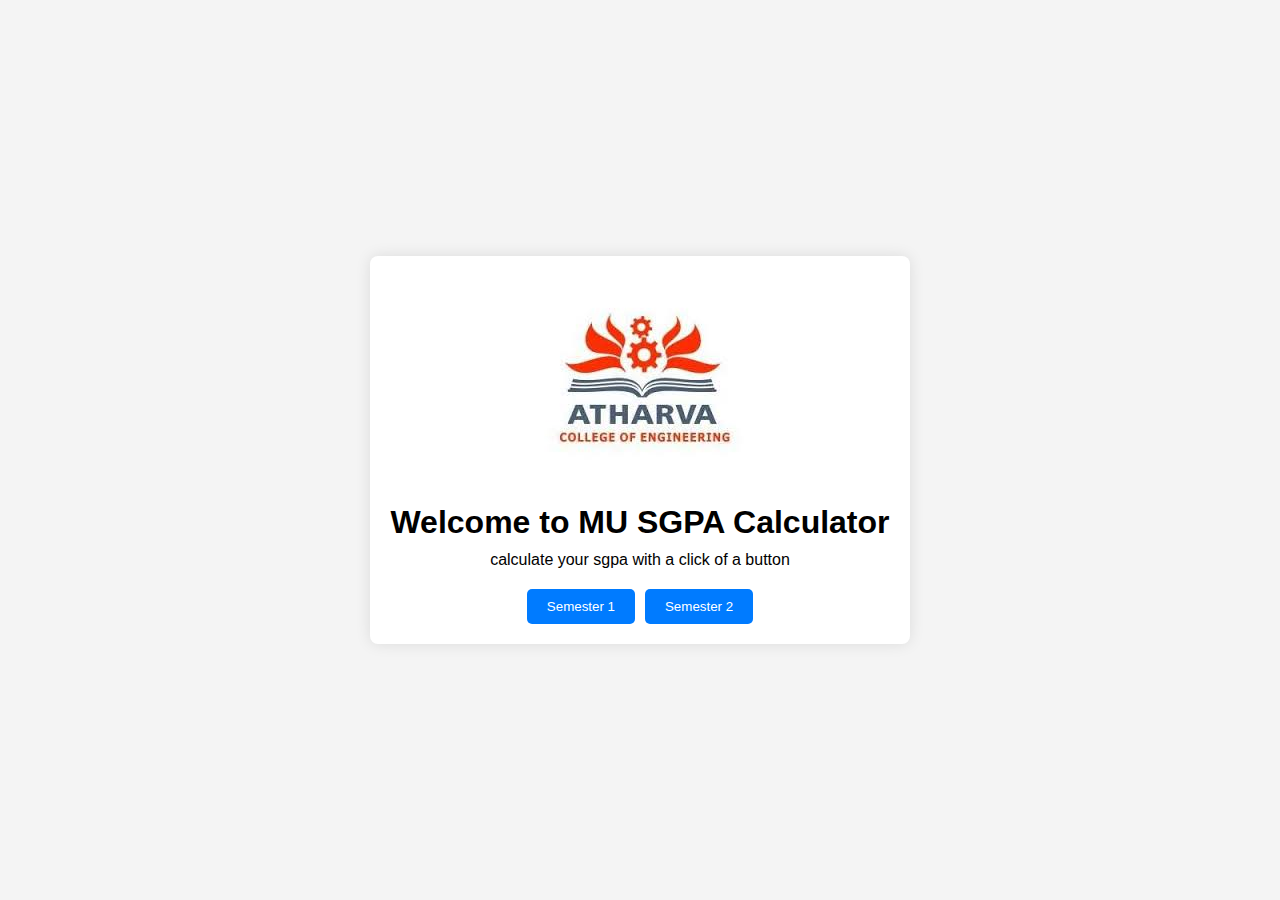
<file: index.html>
<!DOCTYPE html>
<html lang="en">
<head>
    <meta charset="UTF-8">
    <meta name="viewport" content="width=device-width, initial-scale=1.0">
    <title>Landing Page</title>
    <link rel="stylesheet" href="land.css">
</head>
<body>
    <div class="container">
        <img src="logo.jpeg" alt="">
        <h1>Welcome to MU SGPA Calculator</h1>
        <p>calculate your sgpa with a click of a button</p>
        <div class="button-container">
            <button id="sem1" class="btn">Semester 1</button>
            <button id="sem2" class="btn">Semester 2</button>
        </div>
    </div>
    <script >
        document.getElementById("sem1")?.addEventListener("click", function() {
        window.location.href = "sem1.html";
        }); 
        
        document.getElementById("sem2")?.addEventListener("click", function() {
        window.location.href = "sem2.html";
        });  

    </script>
</body>
</html>
</file>
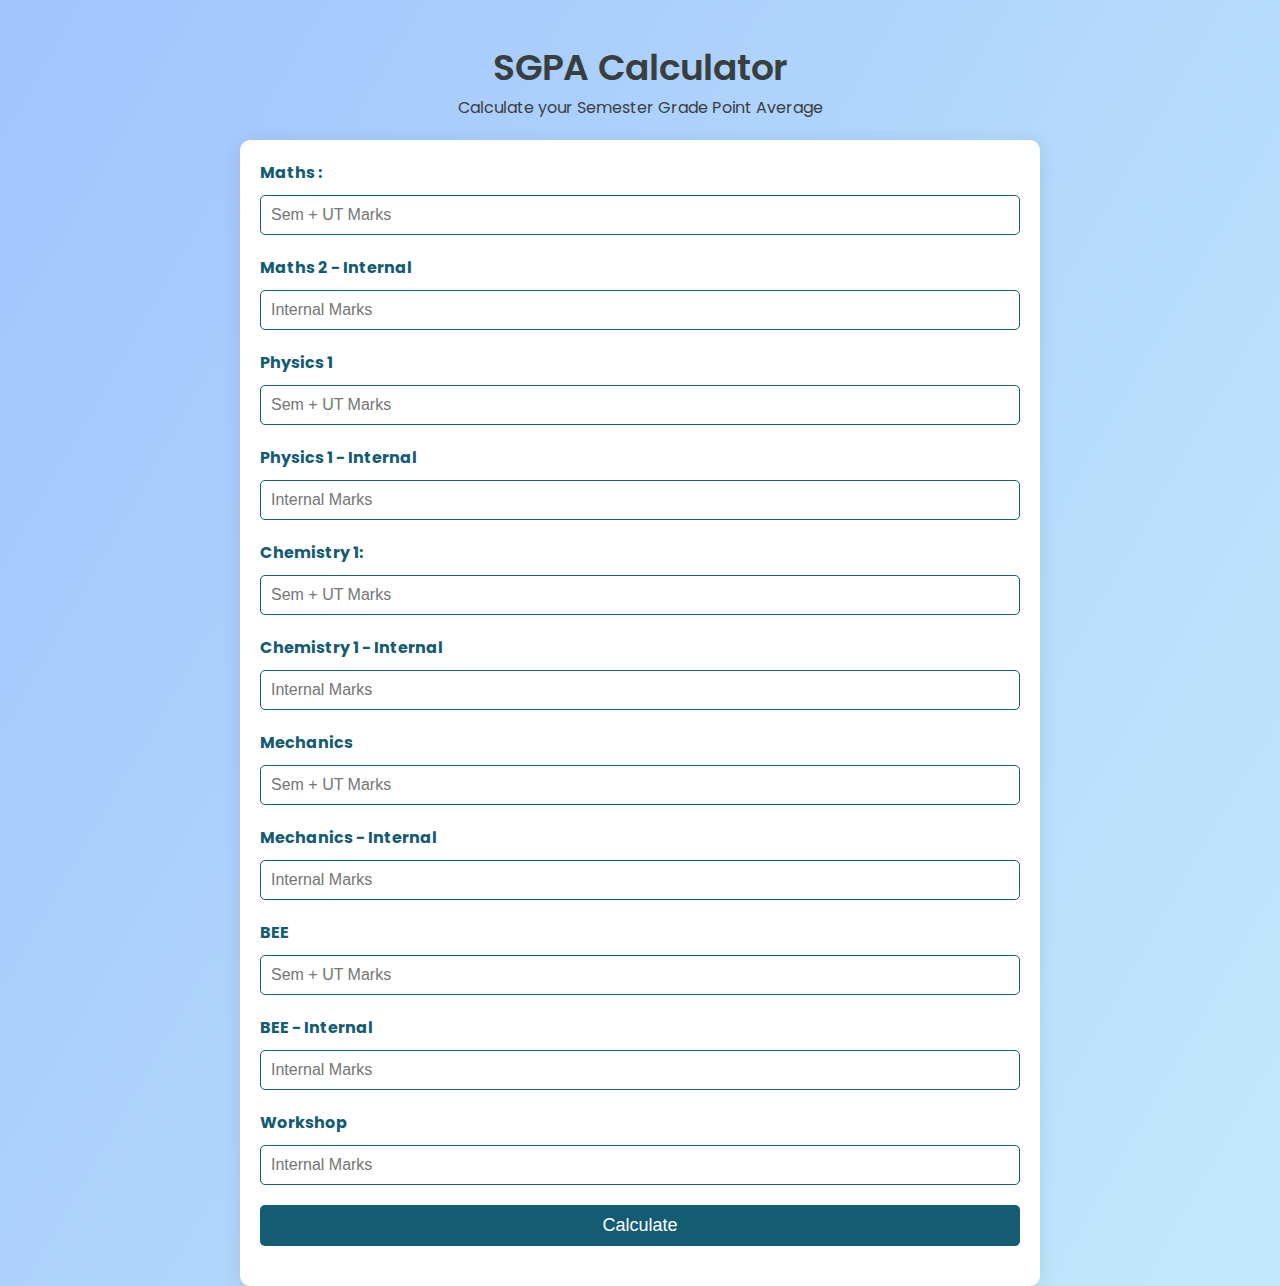
<file: sem1.html>
<!DOCTYPE html>
<html lang="en">
<head>
    <meta charset="UTF-8" />
    <meta name="viewport" content="width=device-width, initial-scale=1.0" />
    <title>Semester 1</title>
    <link rel="stylesheet" href="sem1.css" />
</head>
<body>
    <div class="background">
        <div class="container">
            <div class="content">
                <h1>SGPA Calculator</h1>
                <p>Calculate your Semester Grade Point Average</p>
            </div>
            <div class="box">
                <form onsubmit="calculateMarks(event)" class="calculate-form" id="calculateForm">
                    <div class="form-group">
                        <label for="m1-sem">Maths :</label>
                        <input type="number" required min="0" max="100" name="m1-sem" id="m1-sem" placeholder="Sem + UT Marks" />
                    </div>
                    <div class="form-group">
                        <label for="m1-inter">Maths 2 - Internal</label>
                        <input type="number" required min="0" max="100" name="m1-inter" id="m1-inter" placeholder="Internal Marks" />
                    </div>
                    <div class="form-group">
                        <label for="p1-sem">Physics 1</label>
                        <input type="number" required min="0" max="100" name="p1-sem" id="p1-sem" placeholder="Sem + UT Marks" />
                    </div>
                    <div class="form-group">
                        <label for="p1-inter">Physics 1 - Internal</label>
                        <input type="number" required min="0" max="100" name="p1-inter" id="p1-inter" placeholder="Internal Marks" />
                    </div>
                    <div class="form-group">
                        <label for="c1-sem">Chemistry 1:</label>
                        <input type="number" required min="0" max="100" name="c1-sem" id="c1-sem" placeholder="Sem + UT Marks" />
                    </div>
                    <div class="form-group">
                        <label for="c1-inter">Chemistry 1 - Internal</label>
                        <input type="number" required min="0" max="100" name="c1-inter" id="c1-inter" placeholder="Internal Marks" />
                    </div>
                    <div class="form-group">
                        <label for="mech-sem">Mechanics </label>
                        <input type="number" required min="0" max="100" name="mech-sem" id="mech-sem" placeholder="Sem + UT Marks" />
                    </div>
                    <div class="form-group">
                        <label for="mech-inter">Mechanics - Internal</label>
                        <input type="number" required min="0" max="100" name="mech-inter" id="mech-inter" placeholder="Internal Marks" />
                    </div>
                    <div class="form-group">
                        <label for="bee-sem">BEE </label>
                        <input type="number" required min="0" max="100" name="bee-sem" id="bee-sem" placeholder="Sem + UT Marks" />
                    </div>
                    <div class="form-group">
                        <label for="bee-inter">BEE - Internal</label>
                        <input type="number" required min="0" max="100" name="bee-inter" id="bee-inter" placeholder="Internal Marks" />
                    </div>
                    <div class="form-group">
                        <label for="workshop">Workshop</label>
                        <input type="number" required min="0" max="100" name="workshop" id="workshop" placeholder="Internal Marks" />
                    </div>
                    <button type="submit" class="primary-btn">Calculate</button>
                    

                </form>
                <p id="result" class="result"></p>
            </div>
        </div>
    </div>
    <script src= "sem1.js"></script>
</body>
</html>
</file>
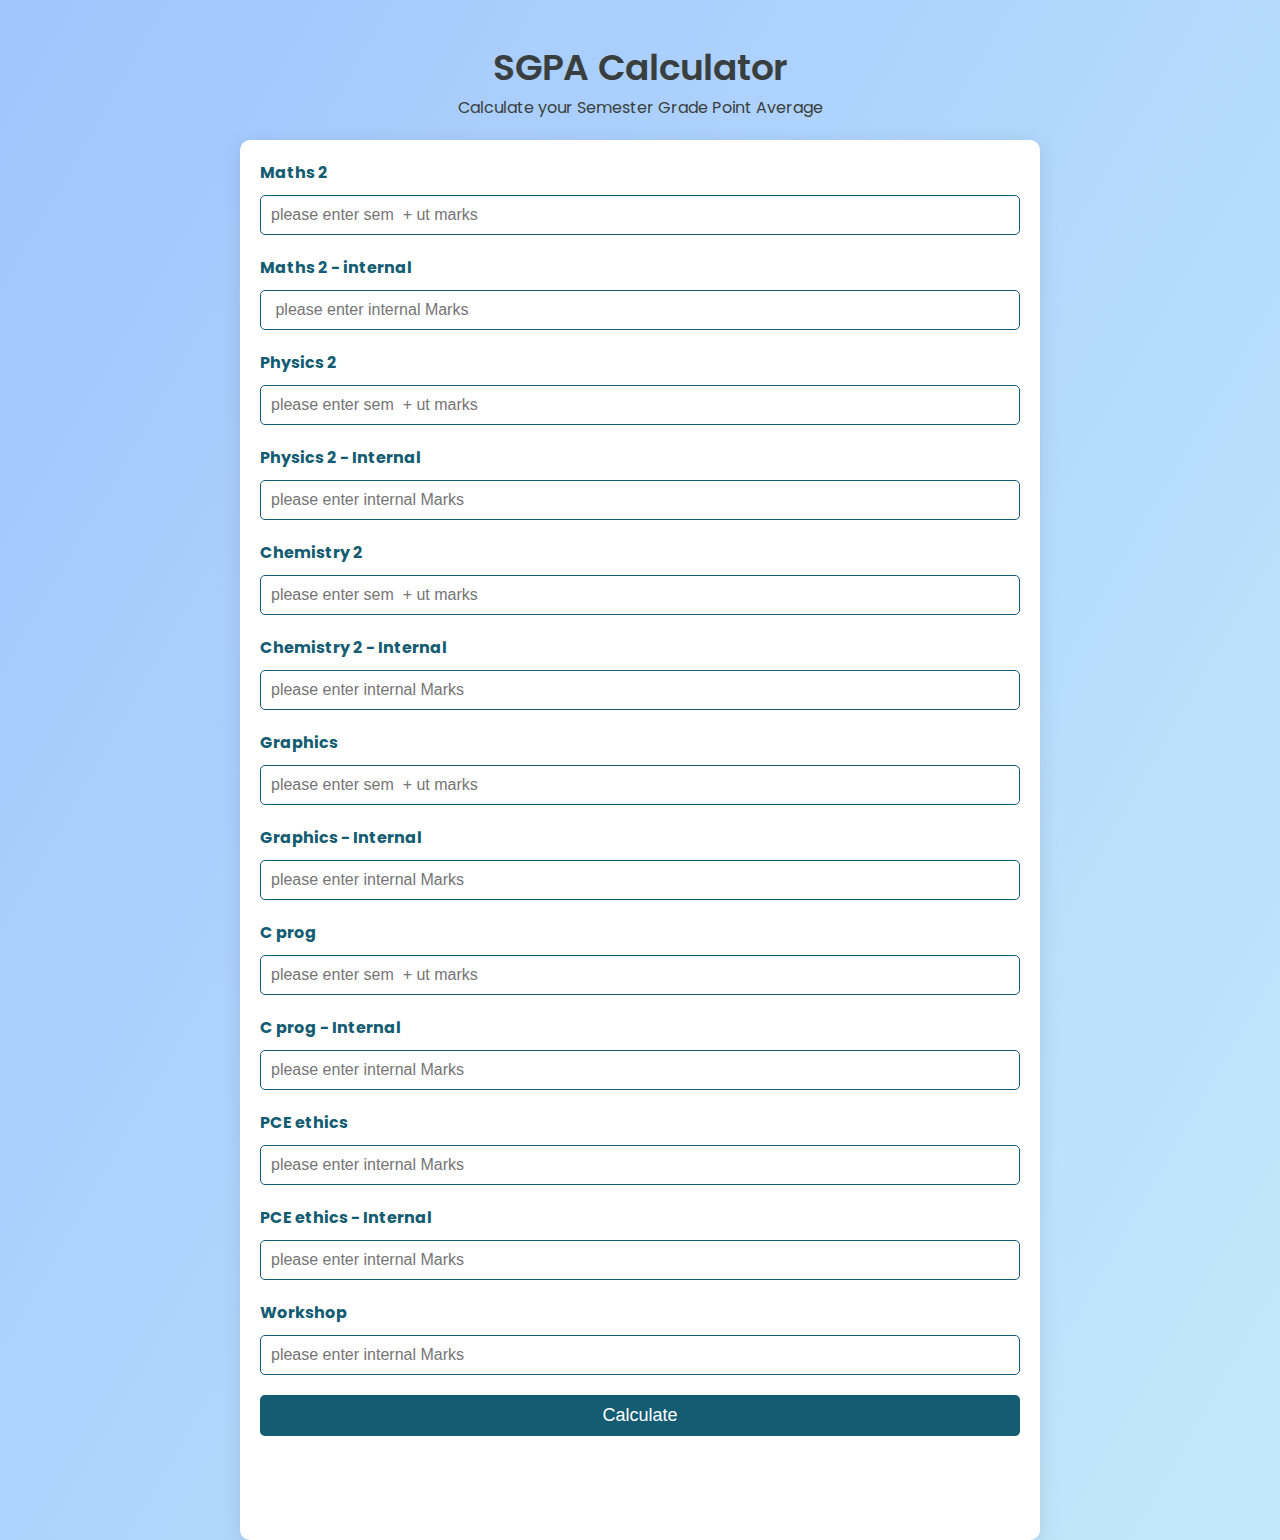
<file: sem2.html>
<!DOCTYPE html>
<html lang="en">
<head>
    <meta charset="UTF-8" />
    <meta name="viewport" content="width=device-width, initial-scale=1.0" />
    <title>Semester 2</title>
    <link rel="stylesheet" href="sem2.css" />
</head>
<body>
    <div class="background">
        <div class="container">
            <div class="content">
                <h1>SGPA Calculator</h1>
                <p>Calculate your Semester Grade Point Average</p>
            </div>
            <div class="box">
                <form onsubmit="calculateMarks(event)" class="calculate-form" id="calculateForm">
                    <div class="form-group">
                        <label for="m2-sem">Maths 2</label>
                        <input type="number" required min="0" max="100" name="m2-sem" id="m2-sem" placeholder="please enter sem  + ut marks" />
                    </div>
                    <div class="form-group">
                        <label for="m2-inter">Maths 2 - internal </label>
                        <input type="number" required min="0" max="100" name="m2-inter" id="m2-inter" placeholder=" please enter internal Marks" />
                    </div>
                    <div class="form-group">
                        <label for="p2-sem">Physics 2</label>
                        <input type="number" required min="0" max="100" name="p2-sem" id="p2-sem" placeholder="please enter sem  + ut marks" />
                    </div>
                    <div class="form-group">
                        <label for="p2-inter">Physics 2 - Internal</label>
                        <input type="number" required min="0" max="100" name="p2-inter" id="p2-inter" placeholder="please enter internal Marks" />
                    </div>
                    <div class="form-group">
                        <label for="c2-sem">Chemistry 2</label>
                        <input type="number" required min="0" max="100" name="c2-sem" id="c2-sem" placeholder="please enter sem  + ut marks" />
                    </div>
                    <div class="form-group">
                        <label for="c2-inter">Chemistry 2 - Internal</label>
                        <input type="number" required min="0" max="100" name="c2-inter" id="c2-inter" placeholder="please enter internal Marks" />
                    </div>
                    <div class="form-group">
                        <label for="grap-sem">Graphics</label>
                        <input type="number" required min="0" max="100" name="grap-sem" id="grap-sem" placeholder="please enter sem  + ut marks" />
                    </div>
                    <div class="form-group">
                        <label for="grap-inter">Graphics - Internal</label>
                        <input type="number" required min="0" max="100" name="grap-inter" id="grap-inter" placeholder="please enter internal Marks" />
                    </div>
                    <div class="form-group">
                        <label for="cp-sem">C prog </label>
                        <input type="number" required min="0" max="100" name="cp-sem" id="cp-sem" placeholder="please enter sem  + ut marks" />
                    </div>
                    <div class="form-group">
                        <label for="cp-inter">C prog - Internal</label>
                        <input type="number" required min="0" max="100" name="cp-inter" id="cp-inter" placeholder="please enter internal Marks" />
                    </div>
                    <div class="form-group">
                      <label for="pce-sem">PCE ethics </label>
                      <input type="number" required min="0" max="100" name="pce-sem" id="pce-sem" placeholder="please enter internal Marks" />
                    </div>
                    <div class="form-group">
                      <label for="pce-inter">PCE ethics - Internal</label>
                      <input type="number" required min="0" max="100" name="pce-inter" id="pce-inter" placeholder="please enter internal Marks" />
                    </div>
                    <div class="form-group">
                        <label for="workshop">Workshop</label>
                        <input type="number" required min="0" max="100" name="workshop" id="workshop" placeholder="please enter internal Marks" />
                    </div>
                    <button type="submit" class="primary-btn">Calculate</button>
                </form>
                <p id="result" class="result"></p>
            </div>
        </div>
    </div>
    <script src="sem2.js"></script>
</body>
</html>
</file>
<file: land.css>
* {
  margin: 0;
  padding: 0;
  box-sizing: border-box;
}

body {
  font-family: Arial, sans-serif;
  background-color: #f4f4f4;
  display: flex;
  justify-content: center;
  align-items: center;
  height: 100vh;
}

.container {
  text-align: center;
  background: white;
  padding: 20px;
  border-radius: 8px;
  box-shadow: 0 0 15px rgba(0, 0, 0, 0.1);
}

h1 {
  margin-bottom: 10px;
}

p {
  margin-bottom: 20px;
}

.button-container {
  display: flex;
  justify-content: center;
  gap: 10px;
}

.btn {
  background-color: #007BFF;
  color: white;
  border: none;
  padding: 10px 20px;
  border-radius: 5px;
  cursor: pointer;
  transition: background-color 0.3s;
}

.btn:hover {
  background-color: #0056b3;
}

.btn:focus {
  outline: none;
}
</file>
<file: sem1.css>
@import url("https://fonts.googleapis.com/css2?family=Poppins:wght@300;400;500;600;700&display=swap");

:root {
    --primary: #393e3e;
    --secondary: #145c72;
    --secondary-light: #00a0d1;
}

* {
    margin: 0;
    padding: 0;
    box-sizing: border-box;
}

html {
    font-size: 62.5%;
    font-family: "Poppins", sans-serif;
}

body {
    font-size: 1.6rem;
    background-image: linear-gradient(120deg, #a1c4fd 0%, #c2e9fb 100%);
}

.container {
    width: 90%;
    max-width: 800px;
    margin: auto;
    display: flex;
    flex-direction: column;
    justify-content: flex-start; /* Changed to flex-start */
    align-items: center;
    padding-top: 4rem; /* Increased padding for better visibility */
    min-height: 100vh; /* Ensure it takes full height */
}

.content {
    text-align: center;
    margin-bottom: 2rem;
}

.content h1 {
    font-size: 3.6rem;
    font-weight: 600;
    color: var(--primary);
}

.content p {
    font-size: 1.6rem;
    color: var(--primary);
}

.box {
    background-color: white;
    border-radius: 1rem;
    box-shadow: 0 4px 20px rgba(0, 0, 0, 0.1);
    padding: 2rem;
    width: 100%;
}

.calculate-form {
    display: grid;
    grid-template-columns: 1fr;
    gap: 2rem;
}

.form-group {
    display: flex;
    flex-direction: column;
}

label {
    color: var(--secondary);
    font-weight: bold;
    margin-bottom: 0.5rem;
}

input {
    height: 4rem;
    padding: 0 1rem;
    border-radius: 0.5rem;
    border: 1px solid var(--secondary);
    color: var(--primary);
    font-size: 1.6rem;
    transition: border 0.3s;
    margin-top: 0.5rem; /* Added margin to inputs for spacing */
}

input:focus {
    border-color: var(--secondary-light);
    outline: none;
}

.primary-btn {
    padding: 1rem;
    border-radius: 0.5rem;
    background-color: var(--secondary);
    color: white;
    font-size: 1.8rem;
    border: none;
    cursor: pointer;
    transition: background-color 0.3s;
}

.primary-btn:hover {
    background-color: var(--secondary-light);
}

.result {
    color: var(--secondary);
    text-align: center;
    font-size: 2rem;
    margin-top: 2rem;
}

@media (max-width: 600px) {
    .content h1 {
        font-size: 2.4rem;
    }

    .primary-btn {
        font-size: 1.6rem;
        width: 100%;
    }
}
</file>
<file: sem2.css>
@import url("https://fonts.googleapis.com/css2?family=Poppins:wght@300;400;500;600;700&display=swap");

:root {
    --primary: #393e3e;
    --secondary: #145c72;
    --secondary-light: #00a0d1;
}

* {
    margin: 0;
    padding: 0;
    box-sizing: border-box;
}

html {
    font-size: 62.5%;
    font-family: "Poppins", sans-serif;
}

body {
    font-size: 1.6rem;
    background-image: linear-gradient(120deg, #a1c4fd 0%, #c2e9fb 100%);
}

.container {
    width: 90%;
    max-width: 800px;
    margin: auto;
    display: flex;
    flex-direction: column;
    justify-content: flex-start; /* Changed to flex-start */
    align-items: center;
    padding-top: 4rem; /* Increased padding for better visibility */
    min-height: 100vh; /* Ensure it takes full height */
}

.content {
    text-align: center;
    margin-bottom: 2rem;
}

.content h1 {
    font-size: 3.6rem;
    font-weight: 600;
    color: var(--primary);
}

.content p {
    font-size: 1.6rem;
    color: var(--primary);
}

.box {
    background-color: white;
    border-radius: 1rem;
    box-shadow: 0 4px 20px rgba(0, 0, 0, 0.1);
    padding: 2rem;
    width: 100%;
    height: 140rem;
}

.calculate-form {
    display: grid;
    grid-template-columns: 1fr;
    gap: 2rem;
}

.form-group {
    display: flex;
    flex-direction: column;
}

label {
    color: var(--secondary);
    font-weight: bold;
    margin-bottom: 0.5rem;
}

input {
    height: 4rem;
    padding: 0 1rem;
    border-radius: 0.5rem;
    border: 1px solid var(--secondary);
    color: var(--primary);
    font-size: 1.6rem;
    transition: border 0.3s;
    margin-top: 0.5rem; /* Added margin to inputs for spacing */
}

input:focus {
    border-color: var(--secondary-light);
    outline: none;
}

.primary-btn {
    padding: 1rem;
    border-radius: 0.5rem;
    background-color: var(--secondary);
    color: white;
    font-size: 1.8rem;
    border: none;
    cursor: pointer;
    transition: background-color 0.3s;
}

.primary-btn:hover {
    background-color: var(--secondary-light);
}

.result {
    color: var(--secondary);
    text-align: center;
    font-size: 2rem;
    margin-top: 2rem;
}

@media (max-width: 600px) {
    .content h1 {
        font-size: 2.4rem;
    }

    .primary-btn {
        font-size: 1.6rem;
        width: 100%;
    }
}
</file>
